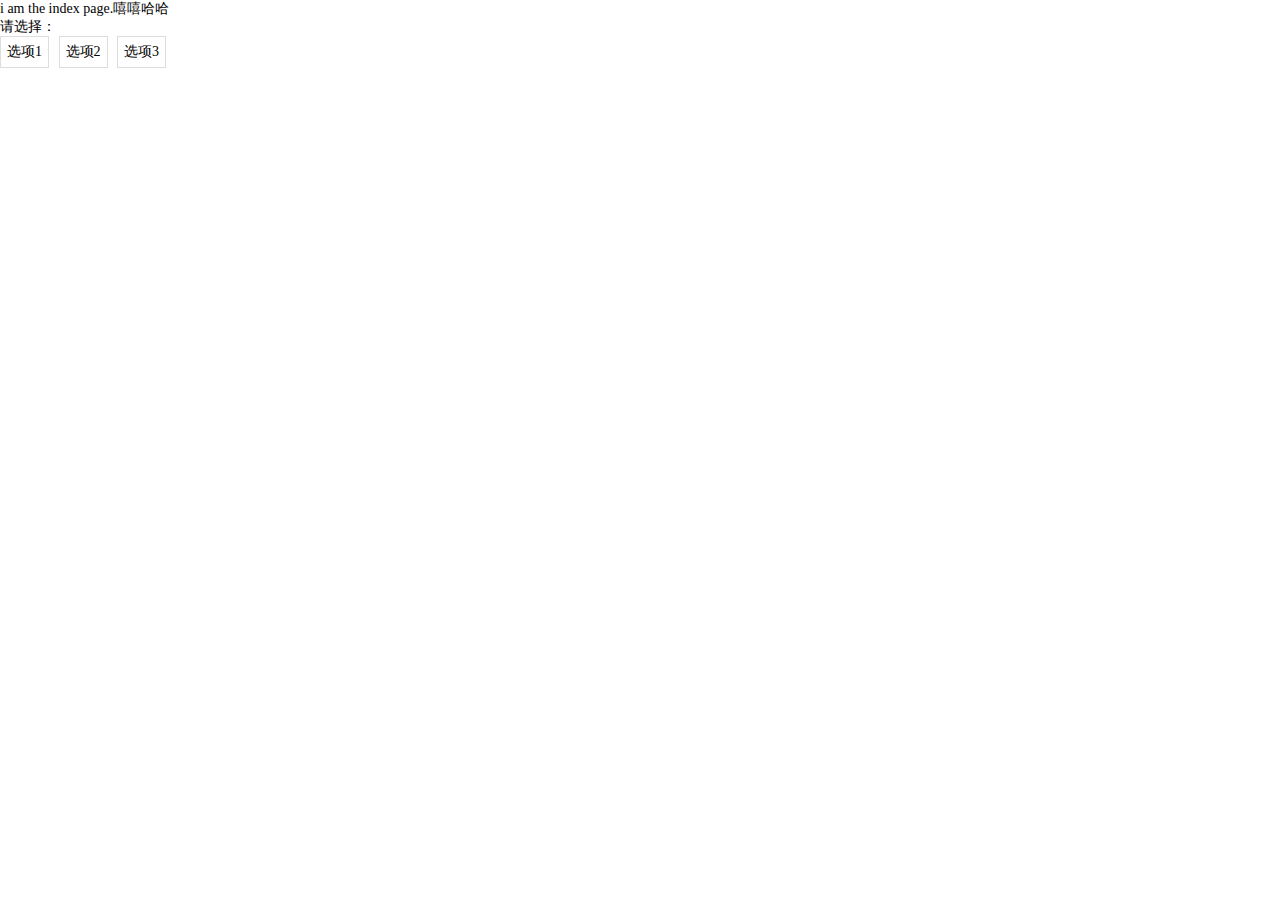
<file: views/index.html>
<!DOCTYPE html>
<html>
<head>
	<title>index page</title>
	<link rel="stylesheet" type="text/css" href="/public/css/base/layout.css">
	<link rel="stylesheet" type="text/css" href="/public/css/base/style.css">
	<style type="text/css">
	.wd-radio span{
		display: inline-block;;
		height:30px;
		line-height: 30px;
		padding:0 6px;
		border:1px solid #ddd;
		margin-right:6px;
	}
	.wd-radio span.checked{
		border-color:#368ee0;
	}
	</style>
</head>
<body>
i am the index page.嘻嘻哈哈
<div>
	请选择：
	<div class="wd-radio" for="#hidTest">
		<span>选项1</span>
		<span>选项2</span>
		<span>选项3</span>
	</div>
	<input type="hidden" id="hidTest" value=""/>
</div>
</body>
</html>
</file>
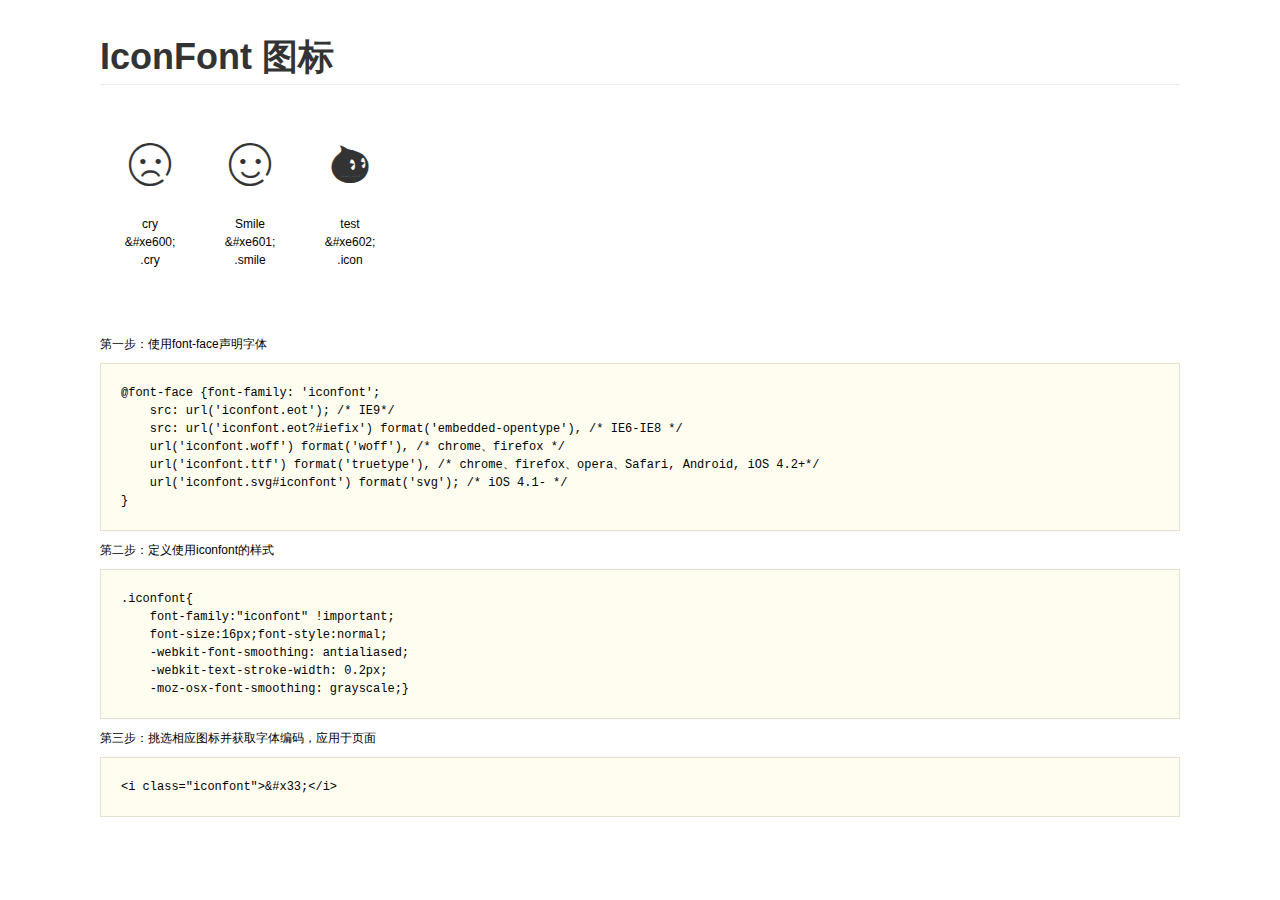
<file: views/test.html>
<!DOCTYPE html>
<html>
<head>
    <meta charset="utf-8"/>
    <title>IconFont</title>
    <link rel="stylesheet" href="../public/css/test.css">
    <link rel="stylesheet" href="../public/css/font/iconfont.css">
</head>
<body>
    <div class="main">
        <h1>IconFont 图标</h1>
        <ul class="icon_lists clear">
            
                <li>
                <i class="icon iconfont">&#xe600;</i>
                    <div class="name">cry</div>
                    <div class="code">&amp;#xe600;</div>
                    <div class="fontclass">.cry</div>
                </li>
            
                <li>
                <i class="icon iconfont">&#xe601;</i>
                    <div class="name">Smile</div>
                    <div class="code">&amp;#xe601;</div>
                    <div class="fontclass">.smile</div>
                </li>
            
                <li>
                <i class="icon iconfont">&#xe602;</i>
                    <div class="name">test</div>
                    <div class="code">&amp;#xe602;</div>
                    <div class="fontclass">.icon</div>
                </li>
            
        </ul>


        <div class="helps">
            第一步：使用font-face声明字体
            <pre>
@font-face {font-family: 'iconfont';
    src: url('iconfont.eot'); /* IE9*/
    src: url('iconfont.eot?#iefix') format('embedded-opentype'), /* IE6-IE8 */
    url('iconfont.woff') format('woff'), /* chrome、firefox */
    url('iconfont.ttf') format('truetype'), /* chrome、firefox、opera、Safari, Android, iOS 4.2+*/
    url('iconfont.svg#iconfont') format('svg'); /* iOS 4.1- */
}
</pre>
第二步：定义使用iconfont的样式
            <pre>
.iconfont{
    font-family:"iconfont" !important;
    font-size:16px;font-style:normal;
    -webkit-font-smoothing: antialiased;
    -webkit-text-stroke-width: 0.2px;
    -moz-osx-font-smoothing: grayscale;}
</pre>
第三步：挑选相应图标并获取字体编码，应用于页面
<pre>
&lt;i class="iconfont"&gt;&amp;#x33;&lt;/i&gt;
</pre>
        </div>

    </div>
</body>
</html>
</file>
<file: public/css/base/layout.css>
/*********************
***一些公用组件(该文件是qhee-webapp和node项目共用的，改的时候要考虑) 
***********************/
body,div,dl,dt,dd,ul,ol,li,h1,h2,h3,h4,h5,h6,pre,code,form,fieldset,legend,input,textarea,p,blockquote,th,td{
    margin:0;padding:0;
}
table{
    border-collapse:collapse;border-spacing:0
}
fieldset,img{border:0}
ol,ul,li{list-style:none}
h1,h2,h3,h4,h5,h6{font-weight: normal;}
/******************************/
/**输入框**/
input[type='text'], input[type='password'],textarea,select,input[type='search']{
	padding: 0px 5px;
	background-color: #fff;
	border: 1px solid #A9A9A9;
}
input{outline:none;}
input[type='text'][disabled],input[type='password'][disabled],input[type='text'][readonly]{
	background-color:#efefef;
}
/**清除IE10,IE11中自动给文本框加上删除图标和密码查看按钮***/
input::-ms-clear { display: none; }
::-ms-reveal { display: none; }
.placeholder {color: #aaa!important;}

/*****************************
**整体页面布局，结构
******************************/
html{
	font-size: 14px;
	font-family:"microsoft  yahei","微软雅黑","华文细黑",STHeiti-Light,STHeiti,"宋体";
	color:#000;
	height:100%;
	-webkit-text-size-adjust:none;
	-webkit-font-smoothing: antialiased;
}
input,textarea,select,button{
    font-family:"微软雅黑","华文细黑",STHeiti-Light,STHeiti,"宋体";
}
body{
    height:100%;min-height:100%;
    height: auto!important;
    position:relative;
    padding:0;
    margin:0;
    /* padding-bottom: 208px; */
}
@font-face {
    /*该字体一般用于数字中*/
    font-family: 'HelveticaNeue';
    src: url('../HelveticaNeueLTPro-Th.otf');
}
.autoBody{
    height:auto!important;
    min-height:0!important;
}
a{text-decoration:none;color: #404040;}
/*********************公用样式****************/
.container{
	/* background-color:#fff; */
	width: 1100px;
	margin: 0 auto;
	/* padding-top: 20px; */
}
/*我的资产*/
.account-container{
	width: 860px;
	margin: 0 auto;
}


/*********中间部门布局*************/
#main_content{
    width:100%;
    padding-bottom: 160px; /*这个高度是预留给footer用的*/
    min-height:300px;
}
.autoBody #main_content{
    padding-bottom: 81px!important;
}
	/*尚未开发页面提示*/
	.no-page {
		height: 548px;
		background: url(../../image/base/no-page.png) center center no-repeat;
		position: relative;
	}
		.no-page h1 {
			position: absolute;
			font-size: 16px;
			top: 253px;
			left: 313px;
		}


/****************网站footer*********************/
#site-footer{
	position: absolute;
	left:0;
	bottom: 0;
	width:100%;
	min-width: 1000px;
	height:160px;
	background-color:#404143;
	position: absolute;
	bottom: 0;
	left: 0;
	width: 100%;
	color:#8b9094;
}
#site-footer a{
	color:#8b9094;
}
#site-footer .container{
	padding-top: 25px;
	color:#999;
}
/*
#site-footer #code{
	width:105px;
	border:2px solid #fff;
}*/
#site-footer #code img{
	display: block;
	width:80px;
	height:80px;
}
#site-footer-icp{
	width:471px;
	padding-top:9px;
	margin-right:28px;
}
#site-footer-icp .about-us{
	font-size:14px;
	line-height: 20px;
	text-align: right;
}
#site-footer-icp .about-us a{
	display: inline-block;
	margin-left:28px;
}
#site-footer-icp .icons-wrap{
	padding-top:18px;
	height:25px;
	line-height: 25px;
	font-size:18px;
	font-weight: bold;
}
#site-footer-icp .icons-wrap .phone,#site-footer-icp .icons-wrap .server,#site-footer-icp .icons-wrap .entry{
	display: inline-block;
	padding-left:31px;
	margin-left:20px;
	background:url('/public/image/base/footer_icons.png') no-repeat;
}
#site-footer-icp .icons-wrap .server{
	background-position:0 -56px;
}
#site-footer-icp .icons-wrap .entry{
	background-position:0 -28px;
}
#site-footer-icp .icons-wrap span,#site-footer-icp .icons-wrap a{
	color:#b9bbbd;
}
#site-footer-navs{
	width:434px;
	padding-top:9px;
}
#site-footer-navs .addr{
	line-height: 20px;
	margin-bottom:18px;
}
#site-footer-navs  p{
	line-height: 26px;
}
/*
#site-footer-icp .service-join img{
	width: 141px;
	height:35px;
}
#site-footer-icp .service-join{
	height: 35px;
	margin-top:20px;
	cursor: pointer;
}
#site-footer-navs{
	width:738px;
	padding-top:20px;
}
#site-footer-navs .sf-navs-in{
	padding-bottom:10px;
}

#site-footer-navs .sf-navs-in li{
	float:left;
	display: inline-block;
	margin-right:20px;
	line-height: 30px;
	color:#d9d9d9;
}*/

.w100{
	width:100px!important;
}
.w90{
	width:90px!important;
}
.inline-block{
	display: inline-block;
}
.blue-a{
	color:#288ad6;
}
.blue-a:hover{
	text-decoration: underline;
}
.mar-l-81{
	margin-left:81px;
}
/****************网站header*********************/
#site-header{
	height:82px;
	border-bottom:1px solid #dedede;
	font-size:14px;
	color:#333;
	background-color:#fff;
}
#site-header .site-header-in{
	position: relative;
	z-index: 999;
}
#site-header a{
	color:#333;
}
#site-header a:hover{
	color:#00abe4;
	cursor: pointer;
}
#site-header .sh-login-wrap{
	width:156px;
	height:53px;
	padding:15px 0 14px;
	line-height: 53px;
	border-left:1px solid #dedede;
	text-align: center;
}
#site-header .sh-navs-wrap{
	width:564px;
	height:82px;
	padding-right:20px;
	text-align: right;
}
#site-header .sh-navs-wrap li{
	float:right;
	display: inline-block;
	margin:0 11px;
}
#site-header .sh-navs-wrap a{
	position: relative;
	display: block;
	height:53px;
	line-height: 53px;
	padding:15px 12px 13px;

}
#site-header .sh-navs-wrap  .par-a{
	font-size:17px;
}
#site-header .sh-navs-wrap .par-a:hover,#site-header .sh-navs-wrap .cur .par-a{
	border-bottom:2px solid #00abe4;
}
#site-header  .sh-logo{
	display: block;
	padding:15px 0 14px;
}
#site-header .sh-sub-nav-wrap{
	position: absolute;
	left:0;
	bottom:-54px;
	width:100%;
	height:53px;
	line-height: 53px;
	background: url('/public/image/index/opaci10-white.png') repeat;
}
/*#site-header .sh-sub-nav-wrap ul{
	margin:0 30px;
}*/
#site-header .sh-sub-nav-wrap li{
	float:left;
	display: inline-block;
}
#site-header .sh-sub-nav-wrap li a{
	display: block;
	padding:0 27px;
	color:#919191;
}
#site-header .sh-sub-nav-wrap li a:hover{
	color:#00abe4;
}
/**登录后的**/
#login-info{
	position:relative;
}
#login-info .login_account{
	display:block;
	padding-right: 15px;
	line-height: 53px;
	height: 53px;
	overflow: hidden;
}
#login-info>ul{
	position:absolute;
	right:0;
	top: 53px;
	width:140px;
	border:1px solid #B8B8B8;
	display:none;
	transform-origin: right top!important;
	-webkit-transform-origin: right top!important;;
	background-color: #fff;
	z-index: 100;
}
#login-info>ul>li{
	border-top:1px solid #B8B8B8;
	text-align: left;
}
#login-info>ul>li:first-child{
	border-top:none;
}
#login-info>ul>li>a{
	display:block;
	line-height:40px;
	padding-left: 40px;
	position:relative;
}
#login-info>ul>li>a:hover{
	background-color:#1C9ADD;
	color:#fff;
}
#login-info .li-icon{
	display:inline-block;
	*display:inline;
	zoom:1;
	background:url("../../image/base/login-info.png") no-repeat;
	position:absolute;
	top: 8px;
	left:10px;
}
#login-info .li-icon-arrow{
	background:url("../../image/base/login-arrow.png") no-repeat;
	height: 4px;
	width: 7px;
	left:auto;
	right:0;
	top: 38px;
}
#login-info .li-icon-user{
	height: 23px;
	width: 22px;
}
#login-info>ul>li>a:hover .li-icon-user{
	background-position:-109px -0px;
}
#login-info .li-icon-exit{
	height: 20px;
	width: 21px;
	background-position:-48px -0px;
	left: 8px;
	top: 10px;
}
#login-info>ul>li>a:hover .li-icon-exit{
	background-position:-69px -0px;
}
#login-info .li-icon-msg{
	height: 19px;
	width: 19px;
	background-position:-22px -0px;
}
#login-info>ul>li>a:hover .li-icon-msg{
	background-position:-90px -0px;
}
</file>
<file: public/css/base/style.css>
/******************
**公用的一些样式放在这里
*******************/

.inline_block{
    display:inline-block;
    /*fix inline-block bug in ie7*/
    *display:inline;
    zoom:1;
}
.clearfix:before,.clearfix:after {
    content:"";
    display:table;
}
.clearfix:after { clear:both;}
.clearfix {zoom:1;}
.clear { clear:both; zoom:1; }

.fl{float: left;}
.fr{float: right;}

.auto{
    width: auto;
    height: auto;
}

.hide {
    display: none !important;
}
.block {
    display: block !important;
}

/*字体大小*/
.f16{font-size:16px;}
.f14{font-size:14px;}
.f12{font-size:12px;}

/**文字截断**/
.text-break {
    overflow: hidden;
    word-wrap: break-word;
    word-break: break-all;
}

/**文字截断出省略号**/
.text-break-ell {
    white-space: nowrap;
    overflow: hidden;
    text-overflow: ellipsis;
    word-wrap: break-word;
    word-break: break-all;
}
.align-center{
    text-align: center;
}
/***背景***/
.bgGray{
    background-color:#f2f2f2;
}
.bgWhite{background-color:#fff;}
</file>
<file: public/css/font/iconfont.css>
@font-face {font-family: "iconfont";
  src: url('iconfont.eot'); /* IE9*/
  src: url('iconfont.eot?#iefix') format('embedded-opentype'), /* IE6-IE8 */
  url('iconfont.woff') format('woff'), /* chrome、firefox */
  url('iconfont.ttf') format('truetype'), /* chrome、firefox、opera、Safari, Android, iOS 4.2+*/
  url('iconfont.svg#iconfont') format('svg'); /* iOS 4.1- */
}

.iconfont {
  font-family:"iconfont" !important;
  font-size:16px;
  font-style:normal;
  -webkit-font-smoothing: antialiased;
  -webkit-text-stroke-width: 0.2px;
  -moz-osx-font-smoothing: grayscale;
}
.icon-cry:before { content: "\e600"; }
.icon-smile:before { content: "\e601"; }
.icon-icon:before { content: "\e602"; }
</file>
<file: public/css/test.css>
*{margin: 0;padding: 0;list-style: none;}
/*
KISSY CSS Reset
理念：1. reset 的目的不是清除浏览器的默认样式，这仅是部分工作。清除和重置是紧密不可分的。
2. reset 的目的不是让默认样式在所有浏览器下一致，而是减少默认样式有可能带来的问题。
3. reset 期望提供一套普适通用的基础样式。但没有银弹，推荐根据具体需求，裁剪和修改后再使用。
特色：1. 适应中文；2. 基于最新主流浏览器。
维护：玉伯<lifesinger@gmail.com>, 正淳<ragecarrier@gmail.com>
 */

/** 清除内外边距 **/
body, h1, h2, h3, h4, h5, h6, hr, p, blockquote, /* structural elements 结构元素 */
dl, dt, dd, ul, ol, li, /* list elements 列表元素 */
pre, /* text formatting elements 文本格式元素 */
form, fieldset, legend, button, input, textarea, /* form elements 表单元素 */
th, td /* table elements 表格元素 */ {
  margin: 0;
  padding: 0;
}

/** 设置默认字体 **/
body,
button, input, select, textarea /* for ie */ {
  font: 12px/1.5 tahoma, arial, \5b8b\4f53, sans-serif;
}
h1, h2, h3, h4, h5, h6 { font-size: 100%; }
address, cite, dfn, em, var { font-style: normal; } /* 将斜体扶正 */
code, kbd, pre, samp { font-family: courier new, courier, monospace; } /* 统一等宽字体 */
small { font-size: 12px; } /* 小于 12px 的中文很难阅读，让 small 正常化 */

/** 重置列表元素 **/
ul, ol { list-style: none; }

/** 重置文本格式元素 **/
a { text-decoration: none; }
a:hover { text-decoration: underline; }


/** 重置表单元素 **/
legend { color: #000; } /* for ie6 */
fieldset, img { border: 0; } /* img 搭车：让链接里的 img 无边框 */
button, input, select, textarea { font-size: 100%; } /* 使得表单元素在 ie 下能继承字体大小 */
/* 注：optgroup 无法扶正 */

/** 重置表格元素 **/
table { border-collapse: collapse; border-spacing: 0; }

/* 清除浮动 */
.ks-clear:after, .clear:after {
  content: '\20';
  display: block;
  height: 0;
  clear: both;
}
.ks-clear, .clear {
  *zoom: 1;
}

.main {padding: 30px 100px;}
.main h1{font-size:36px; color:#333; text-align:left;margin-bottom:30px; border-bottom: 1px solid #eee;}

.helps{margin-top:40px;}
.helps pre{
  padding:20px;
  margin:10px 0;
  border:solid 1px #e7e1cd;
  background-color: #fffdef;
  overflow: auto;
}

.icon_lists li{
  float:left;
  width: 100px;
  height:180px;
  text-align: center;
}
.icon_lists .icon{
  font-size: 42px;
  line-height: 100px;
  margin: 10px 0;
  color:#333;
  -webkit-transition: font-size 0.25s ease-out 0s;
  -moz-transition: font-size 0.25s ease-out 0s;
  transition: font-size 0.25s ease-out 0s;
  cursor:pointer;
}
.icon_lists .icon:hover{
  font-size: 100px;
}
</file>
